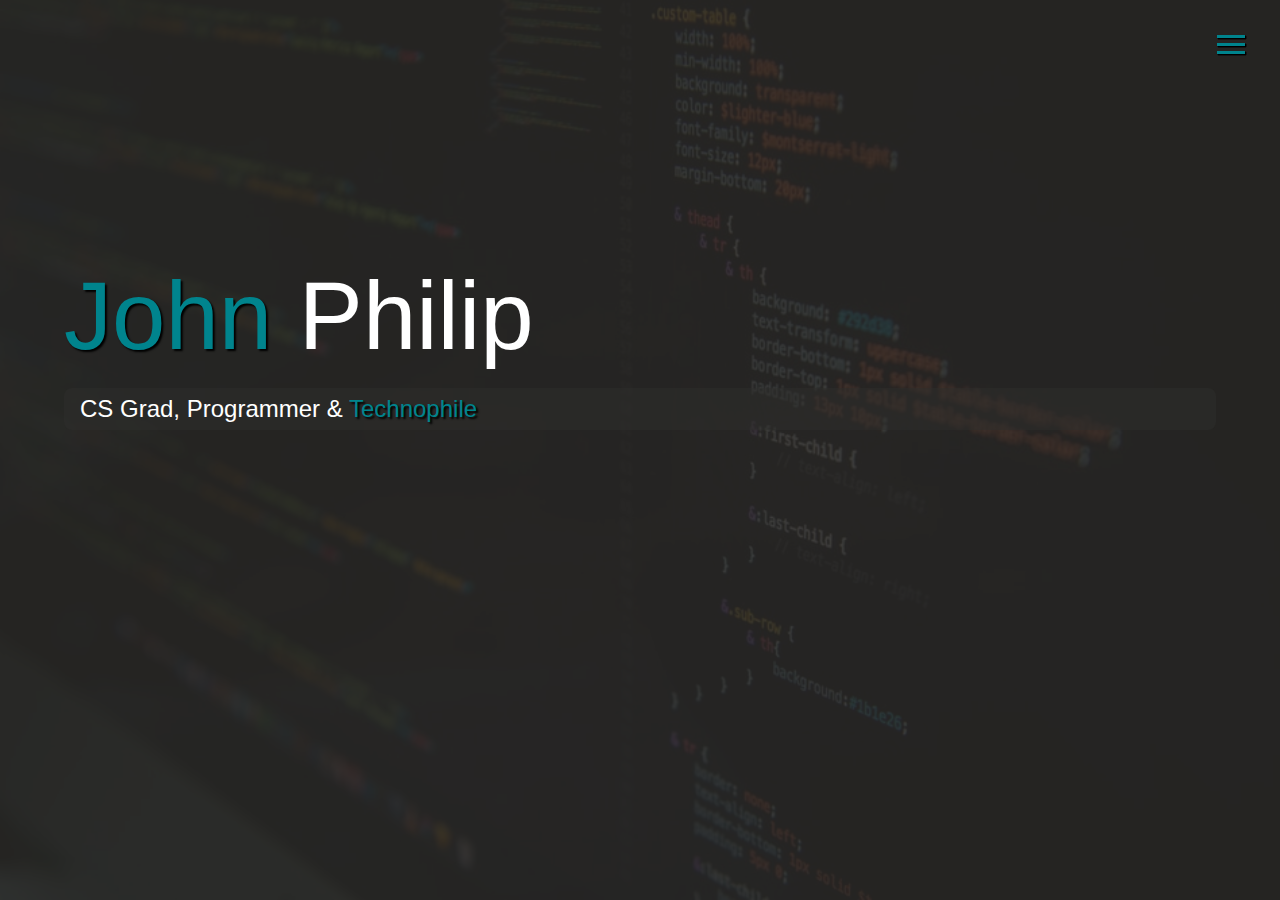
<file: index.html>
<!--
	Thanks -->
<!DOCTYPE html>
<html lang="en">
	<head>
		<meta charset="UTF-8">
		<meta http-equiv="X-UA-Compatible" content="ie=edge">
		<meta name="viewport" content="width=device-width,initial-scale=1.0">
		<link rel="stylesheet" href="CSS/CStyle.css">
		<link rel="stylesheet" href="https://use.fontawesome.com/releases/v5.8.1/css/all.css" integrity="sha384-50oBUHEmvpQ+1lW4y57PTFmhCaXp0ML5d60M1M7uH2+nqUivzIebhndOJK28anvf" crossorigin="anonymous">
		<link rel="icon" href="Icons/prof.png">
		<title>John Philip Lominoque - Profile</title>
	</head>
	<body id="backgroundpic">
		<header>
			<div class="menu-btn">
				<div class="linebutton"></div>
				<div class="linebutton"></div>
				<div class="linebutton"></div>
			</div>
			<nav class="menu">
				<div class="menu-branding">
					<div class="profpic"></div>
				</div>
				<ul class="menu-nav">
					<li class="nav-item current">
						<a href="index.html" class="nav-link">
							Home
						</a>
					</li>
					<li class="nav-item">
						<a href="Web/tng.html" class="nav-link">
							About
						</a>
					</li>
					<li class="nav-item">
						<a href="Web/trb.html" class="nav-link">
							Projects
						</a>
					</li>
					<li class="nav-item">
						<a href="Web/skillset.html" class="nav-link">
							Skillset
						</a>
					</li>
					<li class="nav-item">
						<a href="Web/ctt.html" class="nav-link">
							Contact
						</a>
					</li>
				</ul>
			</nav>
		</header>
		<main id="local">
			<h1 class="headr">
			<span class="text-secondary">John</span> Philip
			</h1>
			<h2 class="subheadr">
				CS Grad, Programmer & <span class="text-secondary">Technophile</span>
			</h2>
			<div class="ico">
				<a href="https://facebook.com/Lipip.JP" target="_blank">
					<i class="fab fa-facebook fa-2x"></i>
				</a>
				<a href="https://github.com/JPhlpL" target="_blank">
					<i class="fab fa-github fa-2x"></i>

				<a href="https://www.linkedin.com/in/john-philip-lominoque-787814189/" target="_blank">
					<i class="fab fa-linkedin fa-2x"></i>
				</a>
				<a href="https://stackoverflow.com/users/9652880/john-philip" onclick="this.target='_blank'">
					<i class="fab fa-stack-overflow fa-2x"></i>
				</a>
			</div>
			</main>
		<script src="JS/hov.js"></script>
	</body>
</html>
</file>
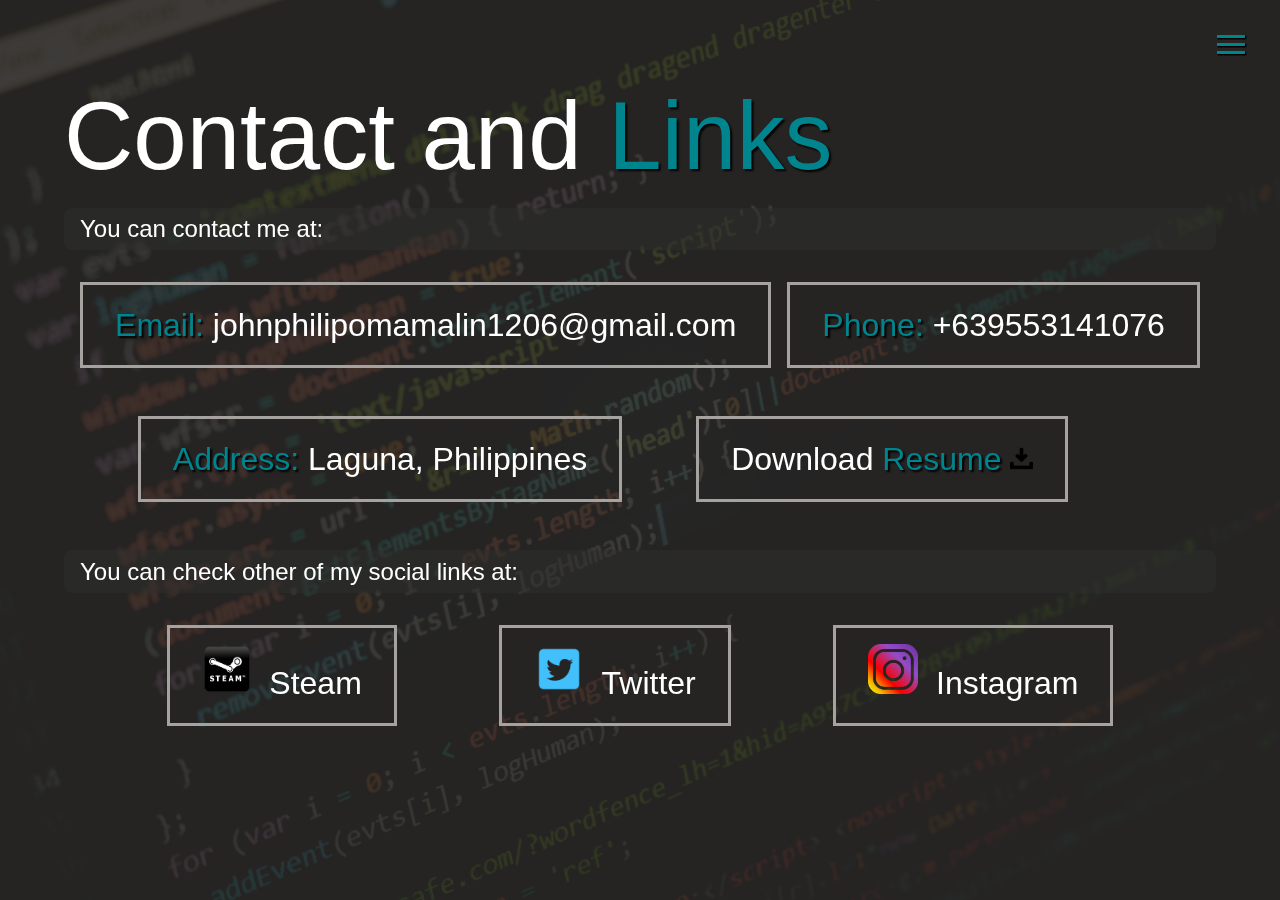
<file: Web/ctt.html>
<!DOCTYPE html>
<html lang="en">
	<head>
			<meta charset="UTF-8">
		<meta http-equiv="X-UA-Compatible" content="ie=edge">
		<meta name="viewport" content="width=device-width,initial-scale=1.0">
		<link rel="stylesheet" href="../CSS/CStyle.css">
		<link rel="stylesheet" href="https://use.fontawesome.com/releases/v5.8.1/css/all.css" integrity="sha384-50oBUHEmvpQ+1lW4y57PTFmhCaXp0ML5d60M1M7uH2+nqUivzIebhndOJK28anvf" crossorigin="anonymous">
		<link rel="icon" href="Icons/contact.png">
		<title>John Philip Lominoque - Contact </title>
	</head>
	<body id="bg3">
		<header>
			<div class="menu-btn">
				<div class="linebutton"></div>
				<div class="linebutton"></div>
				<div class="linebutton"></div>
			</div>
			<nav class="menu">
				<div class="menu-branding">
					<div class="profpic"></div>
				</div>
				<ul class="menu-nav">
					<li class="nav-item">
						<a href="../index.html" class="nav-link">
							Home
						</a>
					</li>
					<li class="nav-item">
						<a href="tng.html" class="nav-link">
							About
						</a>
					</li>
					<li class="nav-item">
						<a href="trb.html" class="nav-link">
							Projects
						</a>
					</li>
					<li class="nav-item">
						<a href="skillset.html" class="nav-link">
							Skillset
						</a>
					</li>
					<li class="nav-item current">
						<a href="ctt.html" class="nav-link">
							Contact
						</a>
					</li>
				</ul>
			</nav>
		</header>
		<main id="contact">
			<h1 class="headr">
				Contact and <span class="text-secondary">Links</span>
			</h1>
			<h2 class="subheadr">
				You can contact me at: 
			</h2>
			<div class="bords">
				<div>
					<span class="text-secondary">Email:</span> <wbr>johnphilipomamalin<wbr>1206<wbr>@<wbr>gmail.com
				</div>
				<div>
					<span class="text-secondary">Phone:</span> +639553141076
				</div>
				<div>
					<span class="text-secondary">Address:</span> Laguna, Philippines
				</div>
				<div>
					<a href="../Files/JPResume.pdf" target="_blank" download>
					Download <span class="text-secondary">Resume  <img src="../Icons/dl.png" height="23" width="23"></span> 
				</div>
			</div>
			<h2 class="subheadr">
				You can check other of my social links at: 
			</h2>
			<div class="bords">
				<div>
				<a href="https://steamcommunity.com/profiles/76561198806069040?fbclid=IwAR3XZs-BhIt0m4ns_DwpMxwRS2Bh7oVlrA1YWweeU4fLZrUGqpyqjBl8pLU" onclick="this.target='_blank'">
					<span class="text-secondary"><img src="../Icons/steam.png" height="50" width="50">&nbsp;</span> Steam
				</div>
					<div>
				<a href="https://twitter.com/JPhlpL?lang=en" onclick="this.target='_blank'">
					<span class="text-secondary"><img src="../Icons/twt.png" height="50" width="50">&nbsp;</span> Twitter
				</div>
					<div>
				<a href="https://www.instagram.com/_jphilip/" onclick="this.target='_blank'">
					<span class="text-secondary"><img src="../Icons/ins.png" height="50" width="50">&nbsp;</span> Instagram
				</div>
		</main>

		<script src="../JS/hov.js"></script>
	</body>
</html>
</file>
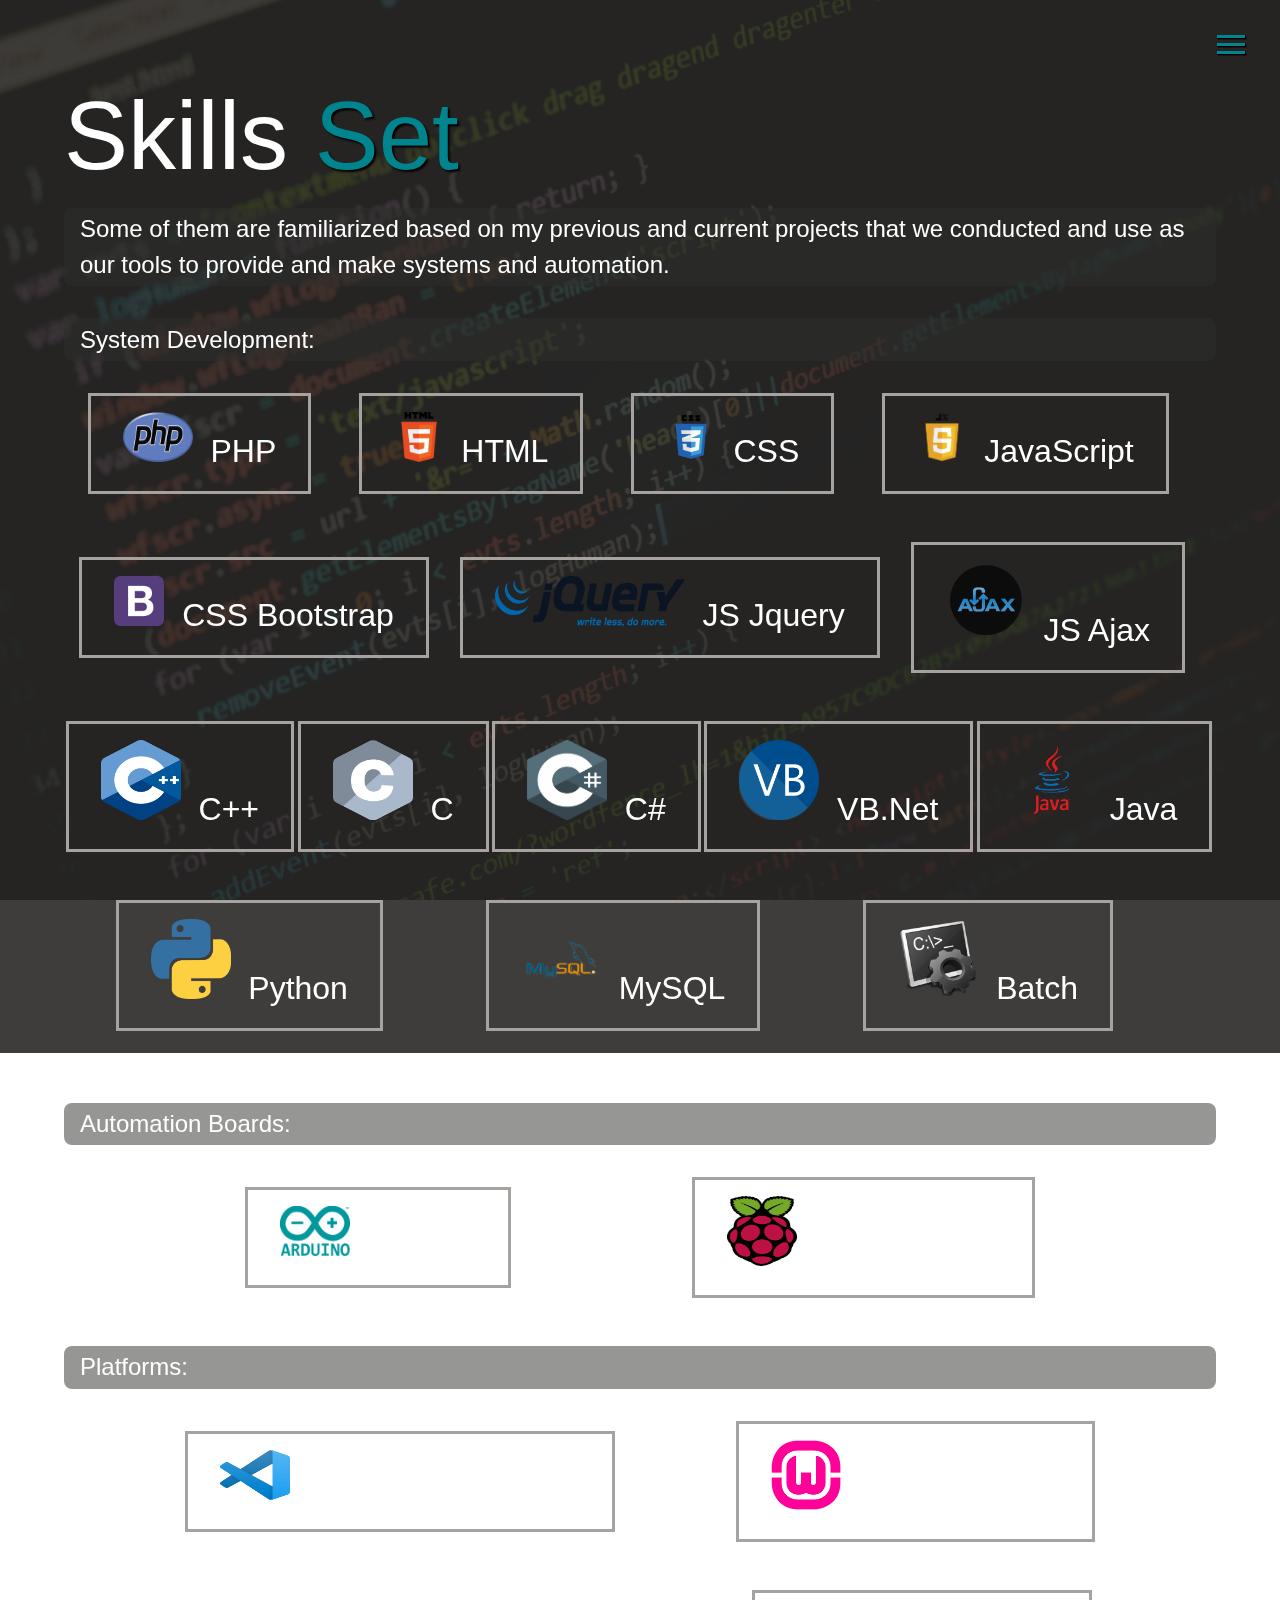
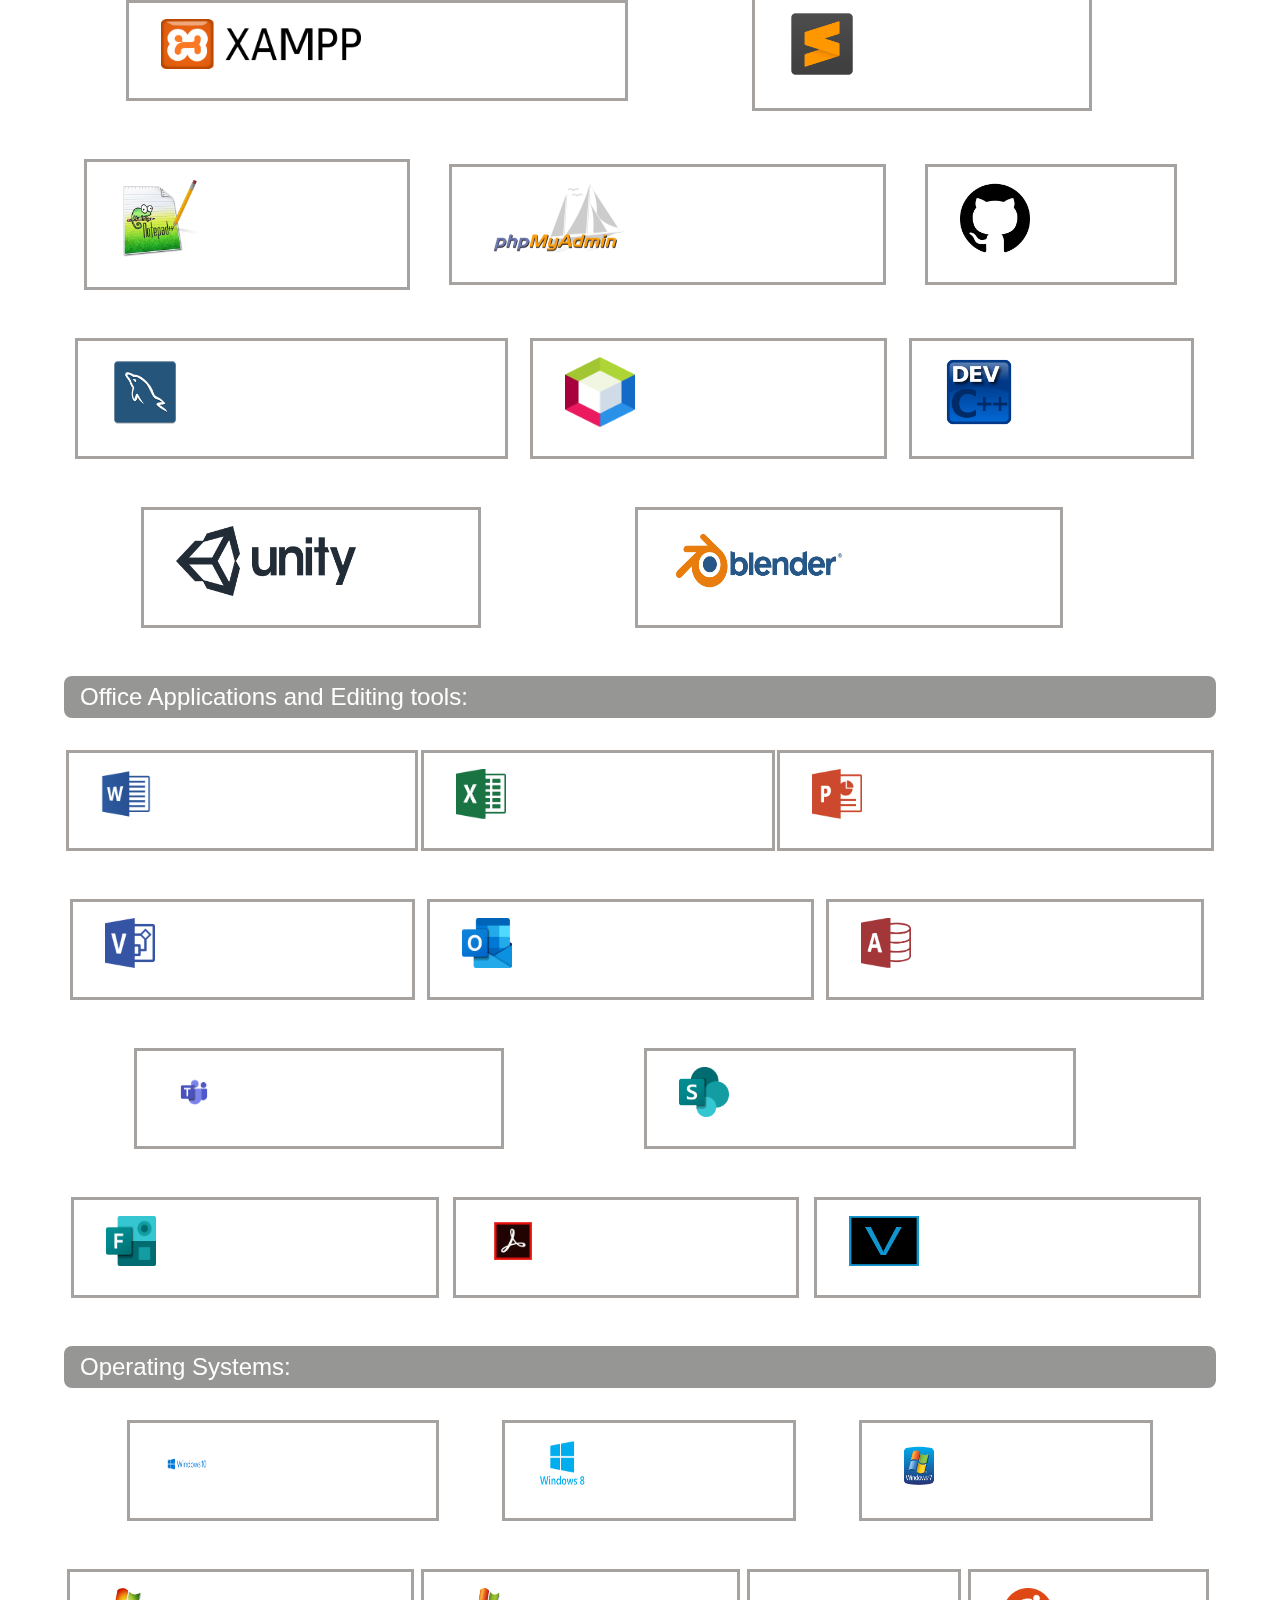
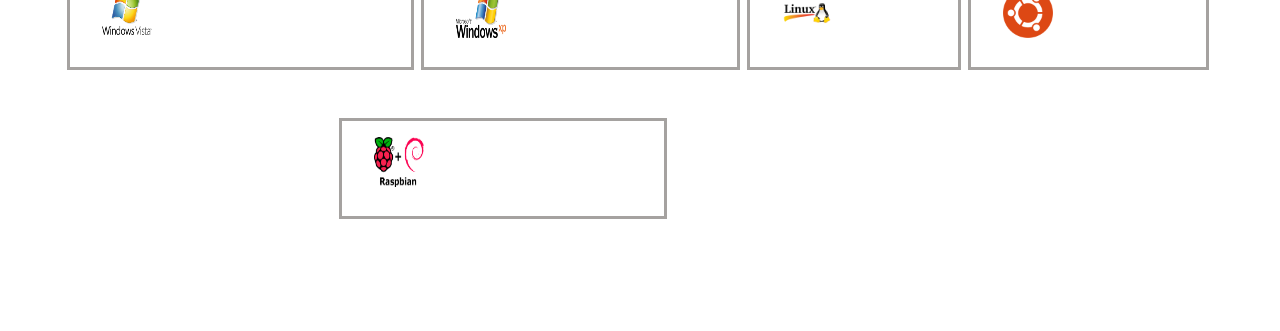
<file: Web/skillset.html>
<!DOCTYPE html>
<html lang="en">
<head>
        <meta charset="UTF-8">
		<meta http-equiv="X-UA-Compatible" content="ie=edge">
		<meta name="viewport" content="width=device-width,initial-scale=1.0">
		<link rel="stylesheet" href="../CSS/CStyle.css">
		<link rel="stylesheet" href="https://use.fontawesome.com/releases/v5.8.1/css/all.css" integrity="sha384-50oBUHEmvpQ+1lW4y57PTFmhCaXp0ML5d60M1M7uH2+nqUivzIebhndOJK28anvf" crossorigin="anonymous">
		<link rel="icon" href="Icons/system.png">
		<title>John Philip Lominoque - Skillset</title>
</head>
<body id="bg4">
    <header>
      <div class="menu-btn">
        <div class="linebutton"></div>
        <div class="linebutton"></div>
        <div class="linebutton"></div>
      </div>
      <nav class="menu">
        <div class="menu-branding">
          <div class="profpic"></div>
        </div>
        <ul class="menu-nav">
          <li class="nav-item">
            <a href="../index.html" class="nav-link">
              Home
            </a>
          </li>
          <li class="nav-item">
            <a href="tng.html" class="nav-link">
              About
            </a>
          </li>
          <li class="nav-item">
            <a href="trb.html" class="nav-link">
              Projects
            </a>
          </li>
          <li class="nav-item current">
            <a href="skillset.html" class="nav-link">
                Skillset
            </a>
         </li>
          <li class="nav-item">
            <a href="ctt.html" class="nav-link">
              Contact
            </a>
          </li>
        </ul>
      </nav>
    </header>
    <main id="contact">
        <h1 class="headr">
            Skills <span class="text-secondary">Set</span>
        </h1>
        
        <h2 class="subheadr">
          Some of them are familiarized based on my previous and current projects that we conducted and use as our tools to provide
          and make systems and automation.
       </h2>

        <h2 class="subheadr">
           System Development:
        </h2>
        <div class="bords">
            <div>
            <a>
                <span class="text-secondary"><img src="../Icons/php.png" height="50" width="70">&nbsp;</span> PHP
            </div>
                <div>
            <a>
                <span class="text-secondary"><img src="../Icons/html.png" height="50" width="50">&nbsp;</span> HTML
            </div>
                <div>
            <a>
                <span class="text-secondary"><img src="../Icons/css.png" height="50" width="50">&nbsp;</span> CSS
            </div>
            <div>
            <a>
                <span class="text-secondary"><img src="../Icons/JS.png" height="50" width="50">&nbsp;</span> JavaScript
            </div>
            <div>
            <a>
                <span class="text-secondary"><img src="../Icons/bootstrap.png" height="50" width="50">&nbsp;</span> CSS Bootstrap
            </div>
            <div>
            <a>
                <span class="text-secondary"><img src="../Icons/Jquery.png" height="50" width="190">&nbsp;</span> JS Jquery
            </div>
            <div>
            <a>
                <span class="text-secondary"><img src="../Icons/Ajax.png" height="80" width="80">&nbsp;</span> JS Ajax
            </div>
            <div>
            <a>
                <span class="text-secondary"><img src="../Icons/c++.png" height="80" width="80">&nbsp;</span> C++
            </div>

            <div>
            <a>
                <span class="text-secondary"><img src="../Icons/c.png" height="80" width="80">&nbsp;</span> C
            </div>

            <div>
              <a>
                  <span class="text-secondary"><img src="../Icons/Csharp.png" height="80" width="80">&nbsp;</span> C#
              </div>

              <div>
                <a>
                    <span class="text-secondary"><img src="../Icons/vbnet.png" height="80" width="80">&nbsp;</span> VB.Net
                </div>

            <div>
            <a>
                <span class="text-secondary"><img src="../Icons/java.png" height="80" width="80">&nbsp;</span> Java
            </div>

            <div>
              <a>
                  <span class="text-secondary"><img src="../Icons/python.png" height="80" width="80">&nbsp;</span> Python
              </div>

            <div>
            <a>
                <span class="text-secondary"><img src="../Icons/mysql.png" height="80" width="80">&nbsp;</span> MySQL
            </div>
            <div>
              <a>
                  <span class="text-secondary"><img src="../Icons/bat.png" height="80" width="80">&nbsp;</span> Batch 
              </div>

            
            
            </div>
            <br>

             <h2 class="subheadr">
                Automation Boards:
             </h2> 

             <div class="bords">

              <div>
                <a>
                    <span class="text-secondary"><img src="../Icons/Arduino.png" height="50" width="70">&nbsp;</span> Arduino
                </div>

             <div>
              <a>
                  <span class="text-secondary"><img src="../Icons/raspi.png" height="70" width="70">&nbsp;</span> Raspberry Pi
              </div>

           </div>

           <h2 class="subheadr">
            Platforms:
         </h2> 

         <div class="bords">

          <div>
            <a>
                <span class="text-secondary"><img src="../Icons/vscode.png" height="50" width="70">&nbsp;</span> Visual Studio Code
            </div>

         <div>
          <a>
              <span class="text-secondary"><img src="../Icons/wamp.png" height="70" width="70">&nbsp;</span> WAMP Server
          </div>

       

       <div>
        <a>
            <span class="text-secondary"><img src="../Icons/xampp.png" height="50" width="200">&nbsp;</span> XAMPP Server
        </div>

     

     <div>
      <a>
          <span class="text-secondary"><img src="../Icons/sublime.png" height="70" width="70">&nbsp;</span> Sublime Text
      </div>

  

  <div>
   <a>
       <span class="text-secondary"><img src="../Icons/notepadplusplus.png" height="80" width="80">&nbsp;</span> Notepad++
   </div>



     <div>
      <a>
          <span class="text-secondary"><img src="../Icons/phpmyadmin.png" height="70" width="150">&nbsp;</span> PHPMyAdmin
      </div>

 

  <div>
   <a>
       <span class="text-secondary"><img src="../Icons/github.png" height="70" width="70">&nbsp;</span> Github
   </div>



<div>
 <a>
     <span class="text-secondary"><img src="../Icons/workbench.png" height="70" width="70">&nbsp;</span> MySQL Workbench
 </div>



<div>
 <a>
     <span class="text-secondary"><img src="../Icons/netbeans.png" height="70" width="70">&nbsp;</span> Netbeans IDE
 </div>


<div>
 <a>
     <span class="text-secondary"><img src="../Icons/devc.png" height="70" width="70">&nbsp;</span> Dev-C++
 </div>



<div>
 <a>
     <span class="text-secondary"><img src="../Icons/unity.png" height="70" width="180">&nbsp;</span> Unity
 </div>


<div>
 <a>
     <span class="text-secondary"><img src="../Icons/blender.png" height="70" width="180">&nbsp;</span> Blender 3D
 </div>



</div>

<h2 class="subheadr">
  Office Applications and Editing tools:
</h2> 

<div class="bords">

  <div>
    <a>
        <span class="text-secondary"><img src="../Icons/MSWord.png" height="50" width="50">&nbsp;</span> Microsoft Word
    </div>



  <div>
    <a>
        <span class="text-secondary"><img src="../Icons/msexcel.png" height="50" width="50">&nbsp;</span> Microsoft Excel
    </div>

    <div>
      <a>
          <span class="text-secondary"><img src="../Icons/MSPpt.png" height="50" width="50">&nbsp;</span> Microsoft Powerpoint
      </div>

      <div>
        <a>
            <span class="text-secondary"><img src="../Icons/msvisio.png" height="50" width="50">&nbsp;</span> Microsoft Visio
        </div>

        <div>
          <a>
              <span class="text-secondary"><img src="../Icons/msoutlook.png" height="50" width="50">&nbsp;</span> Microsoft Outlook
          </div>
  
    <div>
      <a>
          <span class="text-secondary"><img src="../Icons/msaccess.png" height="50" width="50">&nbsp;</span> Microsoft Access
      </div>
    
      
      <div>
        <a>
            <span class="text-secondary"><img src="../Icons/msteams.png" height="50" width="50">&nbsp;</span> Microsoft Teams
        </div>

    
        <div>
          <a>
              <span class="text-secondary"><img src="../Icons/msharepoint.png" height="50" width="50">&nbsp;</span> Microsoft Sharepoint
          </div>

        <div>
          <a>
              <span class="text-secondary"><img src="../Icons/msforms.png" height="50" width="50">&nbsp;</span> Microsoft Forms
          </div>

        
        <div>
          <a>
              <span class="text-secondary"><img src="../Icons/acrobat.png" height="50" width="50">&nbsp;</span> Adobe Acrobat
          </div>

        <div>
          <a>
              <span class="text-secondary"><img src="../Icons/vegaspro.png" height="50" width="70">&nbsp;</span> Sony Vegas Pro
          </div>
          </div>
        <h2 class="subheadr">
        Operating Systems:
      </h2> 

      <div class="bords">

        <div>
          <a>
              <span class="text-secondary"><img src="../Icons/win10.png" height="50" width="50">&nbsp;</span> Windows 10
          </div>

        <div>
          <a>
              <span class="text-secondary"><img src="../Icons/win8.png" height="50" width="50">&nbsp;</span> Windows 8
          </div>

        <div>
          <a>
              <span class="text-secondary"><img src="../Icons/win7.png" height="50" width="50">&nbsp;</span> Windows 7
          </div>

        <div>
            <a>
                <span class="text-secondary"><img src="../Icons/winvista.png" height="50" width="50">&nbsp;</span> Windows Vista
            </div>

        <div>
          <a>
              <span class="text-secondary"><img src="../Icons/winxp.png" height="50" width="50">&nbsp;</span> Windows XP
          </div>

        <div>
            <a>
                <span class="text-secondary"><img src="../Icons/linux.png" height="50" width="50">&nbsp;</span> Linux
            </div>

        <div>
              <a>
                  <span class="text-secondary"><img src="../Icons/ubuntu.png" height="50" width="50">&nbsp;</span> Ubuntu
              </div>

        <div>
          <a>
              <span class="text-secondary"><img src="../Icons/raspbian.png" height="50" width="50">&nbsp;</span> Raspbian OS
          </div>

      
</div>


    </main>
    <script src="../JS/hov.js"></script>
</body>
</html>
</file>
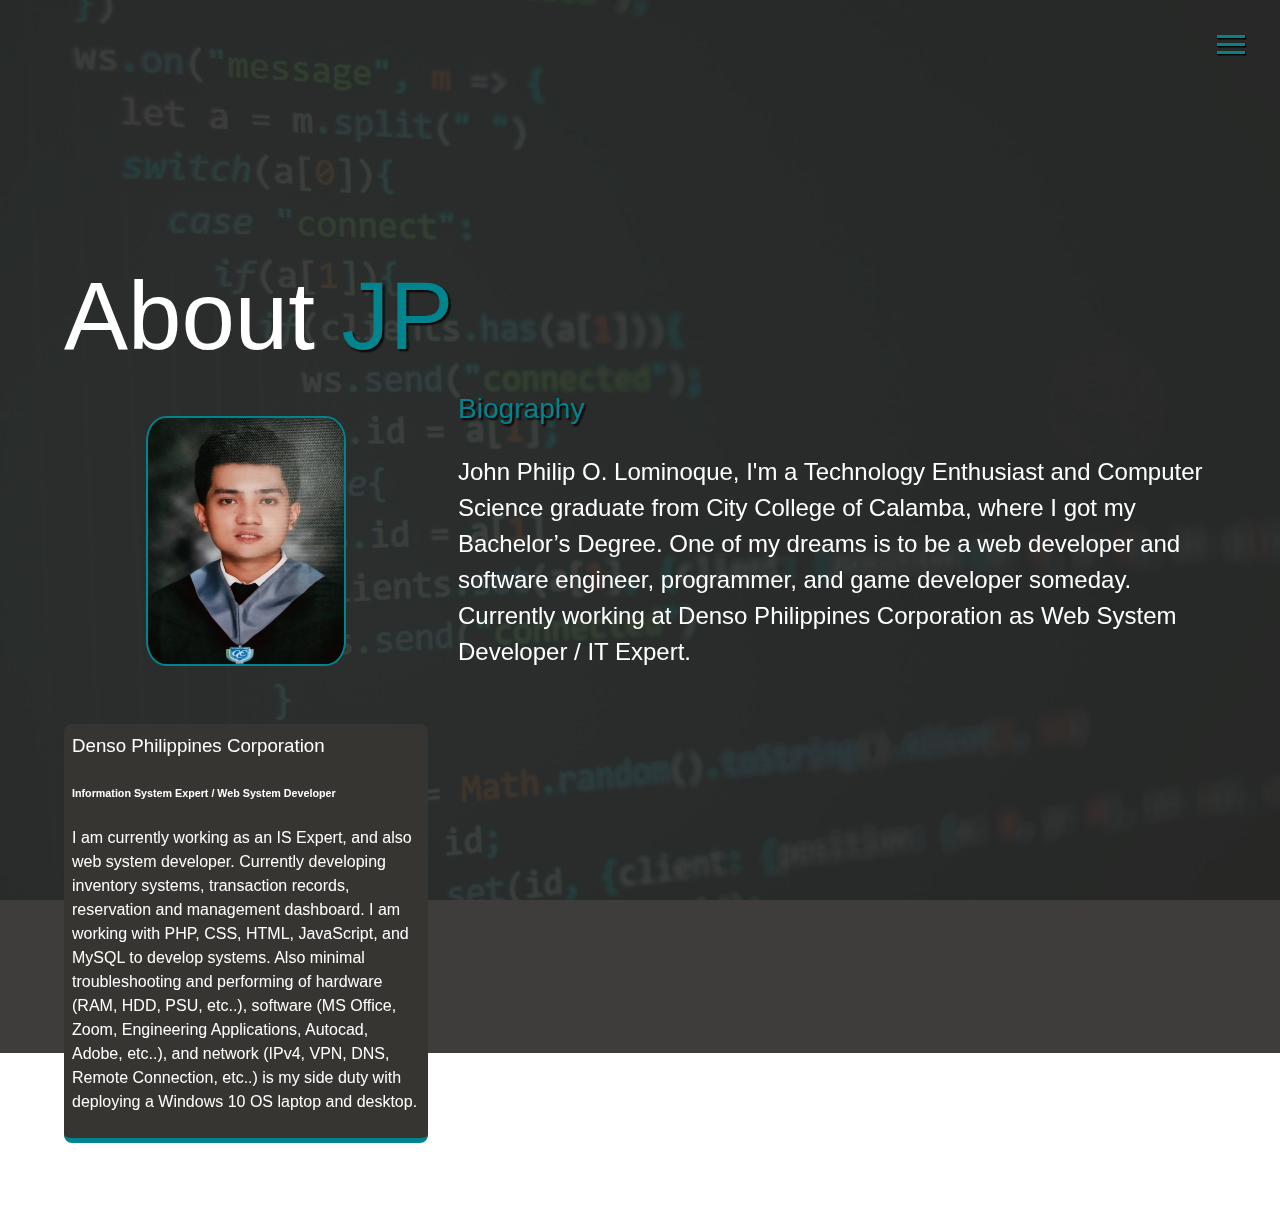
<file: Web/tng.html>
<!DOCTYPE html>
<html lang="en">
  <head>
  <meta charset="UTF-8">
    <meta http-equiv="X-UA-Compatible" content="ie=edge">
    <meta name="viewport" content="width=device-width,initial-scale=1.0">
    <link rel="stylesheet" href="../CSS/CStyle.css">
    <link rel="stylesheet" href="https://use.fontawesome.com/releases/v5.8.1/css/all.css" integrity="sha384-50oBUHEmvpQ+1lW4y57PTFmhCaXp0ML5d60M1M7uH2+nqUivzIebhndOJK28anvf" crossorigin="anonymous">
    <link rel="icon" href="Icons/profile.png">
    <title>John Philip Lominoque - About</title>
  </head>
  <body id="bg">
    <header>
      <div class="menu-btn">
        <div class="linebutton"></div>
        <div class="linebutton"></div>
        <div class="linebutton"></div>
      </div>
      <nav class="menu">
        <div class="menu-branding">
          <div class="profpic"></div>
        </div>
        <ul class="menu-nav">
          <li class="nav-item">
            <a href="../index.html" class="nav-link">
              Home
            </a>
          </li>
          <li class="nav-item current">
            <a href="tng.html" class="nav-link">
              About
            </a>
          </li>
          <li class="nav-item">
            <a href="trb.html" class="nav-link">
              Projects
            </a>
          </li>
          <li class="nav-item">
		<a href="skillset.html" class="nav-link">
		Skillset
		</a>
	 </li>
          <li class="nav-item">
            <a href="ctt.html" class="nav-link">
              Contact
            </a>
          </li>
        </ul>
      </nav>
    </header>
    <main id="tng">
      <h1 class="headr">
        About <span class="text-secondary">JP</span>
      </h1>
      <div class="tng-info">
        <img src="../Pictures/me2.jpg" alt="John Philip" class="profpicbio" width="185" height="225">
        <div class="bio">
          <h3 class="text-secondary">Biography</h3>
          <p>John Philip O. Lominoque, I'm a Technology Enthusiast and Computer Science graduate from City College of Calamba, where I got my Bachelor’s Degree. One of my dreams is to be a web developer and software engineer, programmer, and game developer someday. 
            Currently working at Denso Philippines Corporation as Web System Developer / IT Expert.</p>
        </div>
        <div class="job inte-1">
          <h3>Denso Philippines Corporation</h3>
          <h6>Information System Expert / Web System Developer</h6>
          <p>I am currently working as an IS Expert, and also web system developer. Currently developing
            inventory systems, transaction records, reservation and management dashboard. I am working with
            PHP, CSS, HTML, JavaScript, and MySQL to develop systems. Also minimal troubleshooting and performing of hardware (RAM, HDD, PSU, etc..), software (MS Office, Zoom, Engineering Applications, Autocad, Adobe, etc..), 
            and network (IPv4, VPN, DNS, Remote Connection, etc..) is my side duty with deploying
            a Windows 10 OS laptop and desktop.
          </p>
        </div>
      </div>
      <!-- <br>
      <h3 class="text-secondary">Programming Languages and Skills</h3>
      <div class="bords">
				<div>
					<span class="text-secondary"><img src="../Pictures/php.png" alt="" srcset=""></span>
				</div> -->
    </main>

    <script src="../JS/hov.js"></script>
  </body>
</html>
</file>
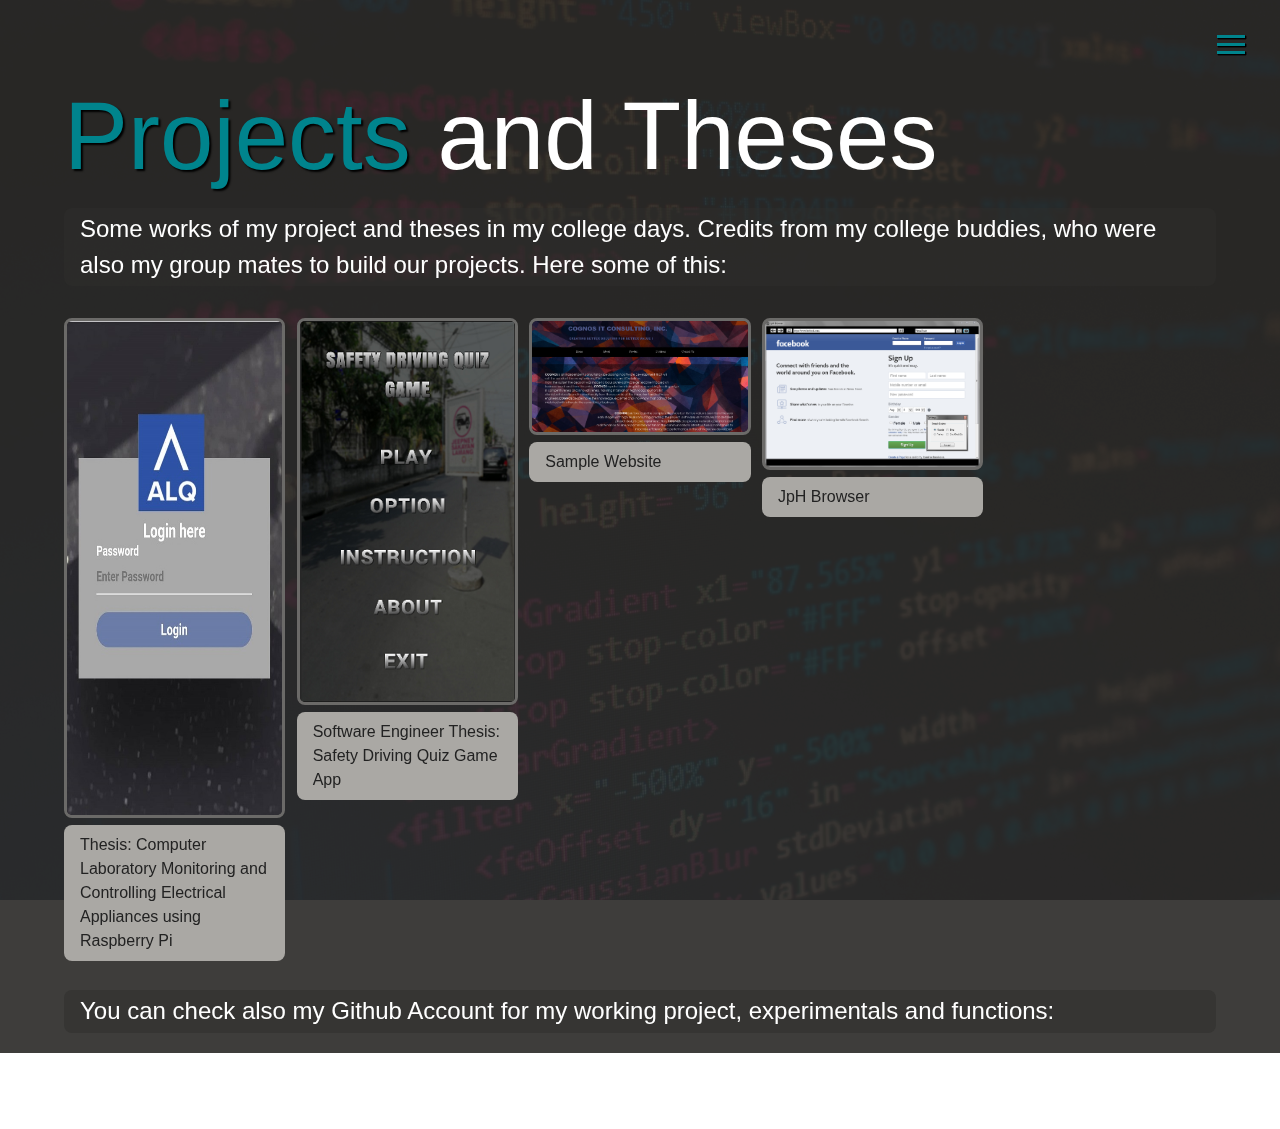
<file: Web/trb.html>
<!DOCTYPE html>
<html lang="en">
	<head>
		<meta charset="UTF-8">
		<meta http-equiv="X-UA-Compatible" content="ie=edge">
		<meta name="viewport" content="width=device-width,initial-scale=1.0">
		<link rel="stylesheet" href="../CSS/CStyle.css">
		<link rel="stylesheet" href="https://use.fontawesome.com/releases/v5.8.1/css/all.css" integrity="sha384-50oBUHEmvpQ+1lW4y57PTFmhCaXp0ML5d60M1M7uH2+nqUivzIebhndOJK28anvf" crossorigin="anonymous">
		<link rel="icon" href="Icons/system.png">
		<title>John Philip Lominoque - Projects</title>
	</head>
	<body id="bg2">
		<header>
			<div class="menu-btn">
				<div class="linebutton"></div>
				<div class="linebutton"></div>
				<div class="linebutton"></div>
			</div>
			<nav class="menu">
				<div class="menu-branding">
					<div class="profpic"></div>
				</div>
				<ul class="menu-nav">
					<li class="nav-item">
						<a href="../index.html" class="nav-link">
							Home
						</a>
					</li>
					<li class="nav-item">
						<a href="tng.html" class="nav-link">
							About 
						</a>
					</li>
					<li class="nav-item current">
						<a href="trb.html" class="nav-link">
							Projects
						</a>
					</li>
					<li class="nav-item">
						<a href="skillset.html" class="nav-link">
							Skillset
						</a>
					</li>
					<li class="nav-item">
						<a href="ctt.html" class="nav-link">
							Contact
						</a>
					</li>
				</ul>
			</nav>
		</header>
		<main id="proj">
			<h1 class="headr">
				<span class="text-secondary">Projects</span> and Theses   
			</h1>
			<h2 class="subheadr">
				Some works of my project and theses in my college days. Credits from my college buddies, who were also my group mates to build our projects. Here some of this:
			</h2>
			
			<div class="projs">
				<div class="im">
					<a href="http://myprofile.x10host.com" target="_blank">
						<img src="../Pictures/w1.jpg" height="500" >
					</a>
					<a href="https://github.com/JPhlpL/ALQ-Computer-Laboratory-Monitoring-and-Controlling-Electrical-Appliances-using-Raspberry-Pi" target="_blank" class="btn-light">
						Thesis: Computer Laboratory Monitoring and Controlling Electrical Appliances using Raspberry Pi
					</a>
				</div>
				<div class="im">
					<a href="https://drive.google.com/open?id=1u3biU_2yh9yfq-DITlgRXxUsWQm_ygfE" target="_blank">
						<img src="../Pictures/w2.png">
					</a>
					<a href="https://github.com/JPhlpL/Safety-Driving-Quiz-Game-App-Project-In-Software-Engineer-Unity-Game" target="_blank" class="btn-light">
						Software Engineer Thesis: Safety Driving Quiz Game App
					</a>
				</div>
				<div class="im">
						<img src="../Pictures/w3.png">
					</a>
					<a href="https://github.com/JPhlpL/My-Web-Design-and-Development-Project-Sample" target="_blank" class="btn-light">
						Sample Website
					</a>
				</div>
				<div class="im">
						<img src="../Pictures/w4.png">
					</a>
					<a href="https://github.com/JPhlpL/JpH-Browser" target="_blank" class="btn-light">
						JpH Browser
					</a>
				</div>
				
			</div>
			<br>
			<h2 class="subheadr">
				You can check also my Github Account for my working project, experimentals and functions:
				<a href="https://github.com/JPhlpL" style="size:30px;" target="_blank">
					<i class="fab fa-github fa-2x"></i>
			</h2>
		</main>
		
		<script src="../JS/hov.js"></script>
	</body>
</html>
</file>
<file: CSS/CStyle.css>
.menu-btn {
  position: absolute;
  z-index: 3;
  right: 35px;
  top: 35px;
  cursor: pointer;
  transition: all 0.5s ease-out; }
  .menu-btn .linebutton {
    width: 28px;
    height: 3px;
    margin: 0 0 5px 0;
    background: #00848d;
    transition: all 0.5s ease-out; 
    box-shadow: 1px 1px 1px black, 1px 1px 1px black, 1px 1px 1px black, 1px 1px 1px black, 1px 1px 1px black;}
  .menu-btn.close 
  {
    transform: rotate(180deg); 
  }
    .menu-btn.close .linebutton:nth-child(1) 
    {
      transform: rotate(45deg) translate(5px, 5px); 
      color:#00848d;
      }
    .menu-btn.close .linebutton:nth-child(2) 
    {
      opacity: 0;
      color:#00848d; 
    }
    .menu-btn.close .linebutton:nth-child(3) 
    {
      transform: rotate(-45deg) translate(7px, -6px); 
    color:#00848d;
    }
    

.menu {
  position: fixed;
  top: 0;
  width: 100%;
  visibility: hidden; }
  .menu.show {
    visibility: visible;
     }
  .menu-branding, .menu-nav {
    display: flex;
    flex-flow: column wrap;
    align-items: center;
    justify-content: center;
    float: left;
    width: 50%;
    height: 100vh;
    overflow: hidden; 
    
  }
  .menu-nav {
    margin: 0;
    padding: 0;
    background: #1c1b1a;
    list-style: none;
    transform: translate3d(0, -100%, 0);
    transition: all 0.5s ease-out; }
    .menu-nav.show {
      transform: translate3d(0, 0, 0); }
  .menu-branding {
    background: #292826;
    background:url(../Pictures/bgnav.jpg);
    transform: translate3d(0, 100%, 0);
    transition: all 0.5s ease-out; }
    .menu-branding.show {
      transform: translate3d(0, 0, 0); }
    .menu-branding .profpic {
      width: 250px;
      height: 250px;
      background: url(../Pictures/me1.jpg);
      /* background-size: 98.5%; */
      background-size: 105%;
      border-radius: 50%;
      border: solid 3px #00848d; 
  }
  .menu .nav-item {
    transform: translate3d(600px, 0, 0);
    transition: all 0.5s ease-out; }
    .menu .nav-item.show {
      transform: translate3d(0, 0, 0); }
    .menu .nav-item.current > a {
      color:#00848d; }
  .menu .nav-link {
    display: inline-block;
    position: relative;
    font-size: 30px;
    text-transform: uppercase;
    padding: 1rem 0;
    font-weight: 300;
    color: #6b6a68;
    text-decoration: none;
    transition: all 0.5s ease-out; }
    .menu .nav-link:hover {
      color: #00848d; }

.nav-item:nth-child(1) {
  transition-delay: 0.1s; }

.nav-item:nth-child(2) {
  transition-delay: 0.2s; }

.nav-item:nth-child(3) {
  transition-delay: 0.3s; }

.nav-item:nth-child(4) {
  transition-delay: 0.4s; }

.nav-item:nth-child(5) {
    transition-delay: 0.5s; }

* {
  box-sizing: border-box; }

body {
  background: #292826;
  color: #fff;
  height: 100%;
  margin: 0;
  font-family: 'Segoe UI', Tahoma, Geneva, Verdana, sans-serif;
  line-height: 1.5; }
  body#backgroundpic {
    background: url(../Pictures/bg.jpg);
    background-attachment: fixed;
    background-size: cover; }
    body#backgroundpic:after {
      content: '';
      position: absolute;
      top: 0;
      right: 0;
      width: 100%;
      height: 100%;
      z-index: -1;
      background: rgba(41, 40, 38, 0.9); }
  body#bg {
    background: url(../Pictures/bg2.jpg);
    background-attachment: fixed;
    background-size: cover; }
    body#bg:after {
     content: '';
      position: fixed;
      top: 0;
      right: 0;
      width: 100%;
      height: 117%;
      z-index: -1;
      background: rgba(41, 40, 38, 0.9); }
  body#bg2 {
    background: url(../Pictures/bg3.jpg);
    background-attachment: fixed;
    background-size: cover; }
    body#bg2:after {
     content: '';
      position: fixed;
      top: 0;
      right: 0;
      width: 100%;
      height: 117%;
      z-index: -1;
      background: rgba(41, 40, 38, 0.9); }
  body#bg3 {
    background: url(../Pictures/bg4.jpg);
    background-attachment: fixed;
    background-size: cover; }
    body#bg3:after {
     content: '';
      position: fixed;
      top: 0;
      right: 0;
      width: 100%;
      height: 117%;
      z-index: -1;
      background: rgba(41, 40, 38, 0.9); }
    body#bg4 {
        background: url(../Pictures/bg4.jpg);
        background-attachment: fixed;
        background-size: cover; }
        body#bg4:after {
         content: '';
          position: fixed;
          top: 0;
          right: 0;
          width: 100%;
          height: 117%;
          z-index: -1;
          background: rgba(41, 40, 38, 0.9); }

h1, h2, h3 {
  margin: 0;
  font-weight: 400; }
  h1.headr, h2.headr, h3.headr {
    font-size: 6rem; }
  h1.subheadr, h2.subheadr, h3.subheadr {
    margin-bottom: 2rem;
    padding: 0.2rem 1rem;
    background: rgba(46, 45, 43, 0.5);
    border-radius: 0.5rem; }

a {
  color: #fff;
  text-decoration: none; }

header {
  position: fixed;
  z-index: 2;
  width: 100%; }

.text-secondary {
  color: #00848d; 
  text-shadow: 2px 2px 2px black;}

main {
  padding: 4rem;
  min-height: calc(100vh - 60px); }
  main .ico {
    margin-top: 1rem; }
    main .ico a {
      padding: 0.4rem; }
      main .ico a:hover {
        color: #00848d;
        transition: all 0.5s ease-out; }
  main#local, main#trb, main#ctt, main#tng {
    overflow: hidden; }
    main#local h1, main#trb h1, main#ctt h1, main#tng h1 {
      margin-top: 20vh; }

.tng-info {
  display: grid;
  grid-gap: 30px;
  grid-template-areas: 'bioimage bio bio'
 'job1 job2 job3';
  grid-template-columns: repeat(3, 2fr); }
  .tng-info .profpicbio {
    grid-area: bioimage;
    margin: auto;
    height: 250px;
    width: 200px;
    border-radius: 10%;
    border: #00848d 2px solid; 
}
  .tng-info .bio {
    grid-area: bio;
    font-size: 1.5rem; }
  .tng-info .inte-1 {
    grid-area: job1; }
  .tng-info .inte-2 {
    grid-area: job2; }
  .tng-info .inte-3 {
    grid-area: job3; }
  .tng-info .job {
    background: #363532;
    padding: 0.5rem;
    border-bottom: #00848d 5px solid;
    border-radius: 0.5rem; }

.projs {
  display: grid;
  grid-gap: 0.7rem;
  grid-template-columns: repeat(3, 1fr); }
  .projs img {
    width: 100%;
    border: 3px #6b6a68 solid;
    border-radius: 0.5rem; }

.bords {
  display: flex;
  flex-wrap: wrap;
  justify-content: space-evenly;
  align-items: center;
  margin-top: 1rem; }
  .bords div {
    font-size: 2rem;
    border: 3px #a5a2a0 solid;
    padding: 1rem 2rem;
    margin-bottom: 3rem;
    transition: all 0.5s ease-out; }
    .bords div:hover {
      padding: 0.5rem 1.5rem;
      background: #00848d;
      color: #000; }
      .bords div:hover span {
        color: #000; }

.btn, .btn-dark, .btn-light {
  display: block;
  padding: 0.5rem 1rem;
  border: 0;
  border-radius: 0.5rem;
  margin-bottom: 0.3rem;
  transition: all 0.5s ease-out; 
}
  .btn:hover, .btn-dark:hover, .btn-light:hover {
    background: #00848d;
    color: #000; }

.btn-dark {
  background: black;
  color: #fff; }

.btn-light {
  background: #aaa8a4;
  color: #222; }

#main-footer {
  text-align: center;
  padding: 1rem;
  background: #0f0e0d;
  color: #fff;
  height: 60px; }

@media screen and (min-width: 1171px) {
  .projs {
    grid-template-columns: repeat(5, 1fr); } }

@media screen and (min-width: 769px) and (max-width: 1170px) {
  .projs {
    grid-template-columns: repeat(, 1fr); } }

@media screen and (max-width: 768px) {
  main {
    align-items: center;
    text-align: center; }
    main .headr {
      line-height: 1;
      margin-bottom: 1rem; }
  ul.menu-nav, div.menu-branding {
    float: none;
    width: 100%;
    min-height: 0; }
    ul.menu-nav.show, div.menu-branding.show {
      transform: translate3d(0, 0, 0); }
  .menu-nav {
    height: 75vh;
    transform: translate3d(-100%, 0, 0);
    font-size: 24px; }
  .menu-branding {
    height: 25vh;
    transform: translate3d(100%, 0, 0); }
    .menu-branding .profpic {
      background: url(../Pictures/me1.jpg);
      width: 150px;
      height: 150px;
  background-size: 105%;
      border-radius: 50%;
      border: solid 3px #00848d; 

    }
  .tng-info {
    grid-template-areas: 'bioimage'
 'bio'
 'job1'
 'job2'
 'job3';
    grid-template-columns: 1fr; }
  .projs {
    grid-template-columns: repeat(2, 1fr); } }

@media screen and (max-width: 500px) {
  main {
    padding: 2rem; }
    main #local h1 {
      margin-top: 10vh; }
  h1.headr, h2.headr, h3.headr {
    margin-top: 1rem;
    font-size: 5rem; }
  .projs {
    grid-template-columns: 1fr; } }


ul.sm, div.desgn{
  margin: 0;
  padding: 0;
  padding-right: 0;
  position: fixed;
  top: 435px;
  left:68px;
}
</file>
